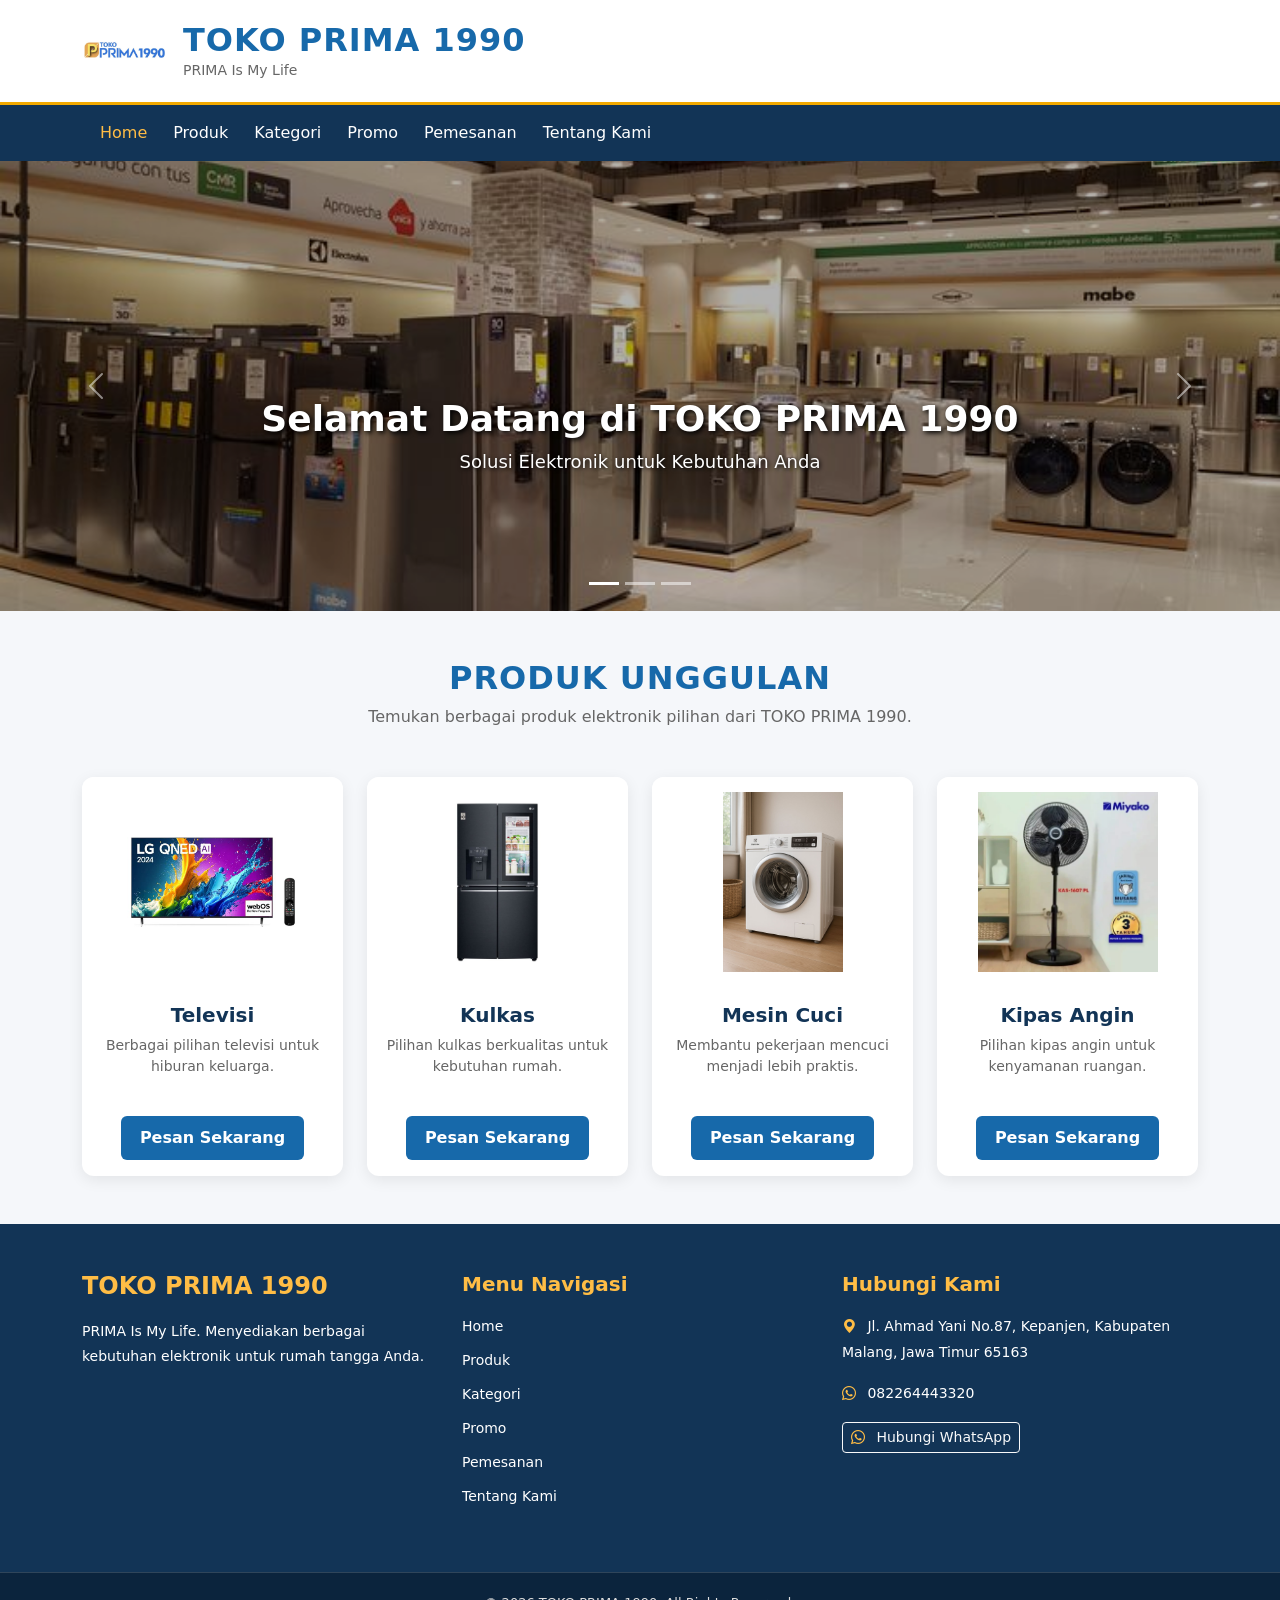
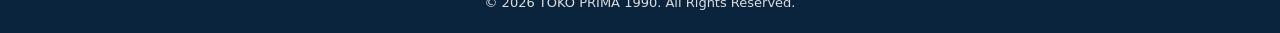
<file: index.html>
<!DOCTYPE html>
<html lang="id">
<head>
    <meta charset="UTF-8">
    <meta name="viewport" content="width=device-width, initial-scale=1.0">

    <title>TOKO PRIMA 1990 | Toko Elektronik</title>

    <!-- Bootstrap CSS -->
    <link href="https://cdn.jsdelivr.net/npm/bootstrap@5.3.8/dist/css/bootstrap.min.css" rel="stylesheet">

    <!-- Bootstrap Icons -->
    <link rel="stylesheet" href="https://cdn.jsdelivr.net/npm/bootstrap-icons@1.13.1/font/bootstrap-icons.min.css">

    <!-- CSS Custom -->
    <link rel="stylesheet" href="css/style.css">
</head>

<body>

    
<!-- HEADER TOKO -->
<header class="header-toko">
    <div class="container py-3">
        <div class="d-flex align-items-center gap-3">

            <img src="images/logo-prima.jpg"
                 alt="Logo TOKO PRIMA 1990"
                 class="logo-toko">

            <div>
                <h2 class="nama-toko mb-0">
                    TOKO PRIMA 1990
                </h2>
                <p class="mb-0 slogan-toko">
                    PRIMA Is My Life
                </p>
            </div>

        </div>
    </div>
</header>

<!-- NAVBAR -->
<nav class="navbar navbar-expand-lg navbar-dark navbar-prima">
    <div class="container">

        <button class="navbar-toggler" type="button"
                data-bs-toggle="collapse"
                data-bs-target="#menuNavbar"
                aria-controls="menuNavbar"
                aria-expanded="false"
                aria-label="Toggle navigation">

            <span class="navbar-toggler-icon"></span>
        </button>

        <div class="collapse navbar-collapse" id="menuNavbar">

            <ul class="navbar-nav">

                <li class="nav-item">
                    <a class="nav-link active" href="index.html">
                        Home
                    </a>
                </li>

                <li class="nav-item">
                    <a class="nav-link" href="produk.html">
                        Produk
                    </a>
                </li>

                <li class="nav-item">
                    <a class="nav-link" href="kategori.html">
                        Kategori
                    </a>
                </li>

                <li class="nav-item">
                    <a class="nav-link" href="promo.html">
                        Promo
                    </a>
                </li>

                <li class="nav-item">
                    <a class="nav-link" href="pemesanan.html">
                        Pemesanan
                    </a>
                </li>

                <li class="nav-item">
                    <a class="nav-link" href="tentang.html">
                        Tentang Kami
                    </a>
                </li>

            </ul>

        </div>
    </div>
</nav>
<!-- AKHIR NAVBAR -->

<!-- CAROUSEL BANNER -->
<div id="carouselPrima"
     class="carousel slide"
     data-bs-ride="carousel"
     data-bs-interval="4000">

    <!-- INDICATOR -->
    <div class="carousel-indicators">

        <button type="button"
                data-bs-target="#carouselPrima"
                data-bs-slide-to="0"
                class="active"
                aria-current="true">
        </button>

        <button type="button"
                data-bs-target="#carouselPrima"
                data-bs-slide-to="1">
        </button>

        <button type="button"
                data-bs-target="#carouselPrima"
                data-bs-slide-to="2">
        </button>

    </div>

    <!-- GAMBAR SLIDE -->
    <div class="carousel-inner">

        <!-- SLIDE 1 -->
        <div class="carousel-item active">

            <img src="images/banner-1.jpg"
                 class="d-block w-100 gambar-banner"
                 alt="TOKO PRIMA 1990">

            <div class="carousel-caption">
                <h2>Selamat Datang di TOKO PRIMA 1990</h2>
                <p>Solusi Elektronik untuk Kebutuhan Anda</p>
            </div>

        </div>

        <!-- SLIDE 2 -->
        <div class="carousel-item">

            <img src="images/banner-2.jpg"
                 class="d-block w-100 gambar-banner"
                 alt="Produk Elektronik">

            <div class="carousel-caption">
                <h2>Lengkapi Kebutuhan Rumah Anda</h2>
                <p>Berbagai pilihan produk elektronik tersedia di sini.</p>
            </div>

        </div>

        <!-- SLIDE 3 -->
        <div class="carousel-item">

            <img src="images/banner-3.jpg"
                 class="d-block w-100 gambar-banner"
                 alt="Promo TOKO PRIMA 1990">

            <div class="carousel-caption">
                <h2>Belanja Elektronik Lebih Mudah</h2>
                <p>Hubungi kami untuk informasi produk dan pemesanan.</p>
            </div>

        </div>

    </div>

    <!-- TOMBOL PREVIOUS -->
    <button class="carousel-control-prev"
            type="button"
            data-bs-target="#carouselPrima"
            data-bs-slide="prev">

        <span class="carousel-control-prev-icon"></span>

    </button>

    <!-- TOMBOL NEXT -->
    <button class="carousel-control-next"
            type="button"
            data-bs-target="#carouselPrima"
            data-bs-slide="next">

        <span class="carousel-control-next-icon"></span>

    </button>

</div>
<!-- AKHIR CAROUSEL -->


<!-- PRODUK UNGGULAN -->
<section class="produk-unggulan py-5">

    <div class="container">

        <!-- JUDUL SECTION -->
        <div class="text-center mb-5">

            <h2 class="judul-section">
                PRODUK UNGGULAN
            </h2>

            <p class="deskripsi-section">
                Temukan berbagai produk elektronik
                pilihan dari TOKO PRIMA 1990.
            </p>

        </div>


        <!-- DAFTAR PRODUK -->
        <div class="row g-4">

            <!-- TELEVISI -->
            <div class="col-md-6 col-lg-3">

                <div class="card card-produk h-100">

                    <img src="images/televisi.jpg"
                         class="card-img-top gambar-produk"
                         alt="Televisi">

                    <div class="card-body text-center">

                        <h5 class="card-title">
                            Televisi
                        </h5>

                        <p class="card-text">
                            Berbagai pilihan televisi
                            untuk hiburan keluarga.
                        </p>

                        <a href="pemesanan.html"
                           class="btn btn-prima">
                            Pesan Sekarang
                        </a>

                    </div>

                </div>

            </div>


            <!-- KULKAS -->
            <div class="col-md-6 col-lg-3">

                <div class="card card-produk h-100">

                    <img src="images/kulkas.jpg"
                         class="card-img-top gambar-produk"
                         alt="Kulkas">

                    <div class="card-body text-center">

                        <h5 class="card-title">
                            Kulkas
                        </h5>

                        <p class="card-text">
                            Pilihan kulkas berkualitas
                            untuk kebutuhan rumah.
                        </p>

                        <a href="pemesanan.html"
                           class="btn btn-prima">
                            Pesan Sekarang
                        </a>

                    </div>

                </div>

            </div>


            <!-- MESIN CUCI -->
            <div class="col-md-6 col-lg-3">

                <div class="card card-produk h-100">

                    <img src="images/mesin-cuci.jpg"
                         class="card-img-top gambar-produk"
                         alt="Mesin Cuci">

                    <div class="card-body text-center">

                        <h5 class="card-title">
                            Mesin Cuci
                        </h5>

                        <p class="card-text">
                            Membantu pekerjaan mencuci
                            menjadi lebih praktis.
                        </p>

                        <a href="pemesanan.html"
                           class="btn btn-prima">
                            Pesan Sekarang
                        </a>

                    </div>

                </div>

            </div>


            <!-- KIPAS ANGIN -->
            <div class="col-md-6 col-lg-3">

                <div class="card card-produk h-100">

                    <img src="images/kipas.jpg"
                         class="card-img-top gambar-produk"
                         alt="Kipas Angin">

                    <div class="card-body text-center">

                        <h5 class="card-title">
                            Kipas Angin
                        </h5>

                        <p class="card-text">
                            Pilihan kipas angin untuk
                            kenyamanan ruangan.
                        </p>

                        <a href="pemesanan.html"
                           class="btn btn-prima">
                            Pesan Sekarang
                        </a>

                    </div>

                </div>

            </div>

        </div>

    </div>

</section>
<!-- AKHIR PRODUK UNGGULAN -->

<!-- FOOTER TOKO PRIMA 1990 -->
<footer class="footer-prima">

    <div class="container py-5">

        <div class="row g-4">

            <!-- IDENTITAS TOKO -->
            <div class="col-md-4">

                <h4 class="footer-title">
                    TOKO PRIMA 1990
                </h4>

                <p>
                    PRIMA Is My Life.
                    Menyediakan berbagai kebutuhan
                    elektronik untuk rumah tangga Anda.
                </p>

            </div>


            <!-- MENU NAVIGASI -->
            <div class="col-md-4">

                <h5 class="footer-heading">
                    Menu Navigasi
                </h5>

                <ul class="footer-menu">

                    <li><a href="index.html">Home</a></li>
                    <li><a href="produk.html">Produk</a></li>
                    <li><a href="kategori.html">Kategori</a></li>
                    <li><a href="promo.html">Promo</a></li>
                    <li><a href="pemesanan.html">Pemesanan</a></li>
                    <li><a href="tentang.html">Tentang Kami</a></li>

                </ul>

            </div>


            <!-- KONTAK TOKO -->
            <div class="col-md-4">

                <h5 class="footer-heading">
                    Hubungi Kami
                </h5>

                <p>
                    <i class="bi bi-geo-alt-fill"></i>
                    Jl. Ahmad Yani No.87, Kepanjen,
                    Kabupaten Malang, Jawa Timur 65163
                </p>

                <p>
                    <i class="bi bi-whatsapp"></i>
                    082264443320
                </p>

                <a href="https://wa.me/6282264433320"
                   target="_blank"
                   class="btn btn-outline-light btn-sm">

                    <i class="bi bi-whatsapp"></i>
                    Hubungi WhatsApp

                </a>

            </div>

        </div>

    </div>


    <!-- COPYRIGHT -->
    <div class="footer-bottom">

        <div class="container text-center">

            <p class="mb-0">
                &copy; 2026 TOKO PRIMA 1990.
                All Rights Reserved.
            </p>

        </div>

    </div>

</footer>
<!-- AKHIR FOOTER -->

    <!-- Bootstrap JavaScript -->
    <script src="https://cdn.jsdelivr.net/npm/bootstrap@5.3.8/dist/js/bootstrap.bundle.min.js"></script>

    <!-- JavaScript Custom -->
    <script src="js/script.js"></script>

</body>
</html>
</file>
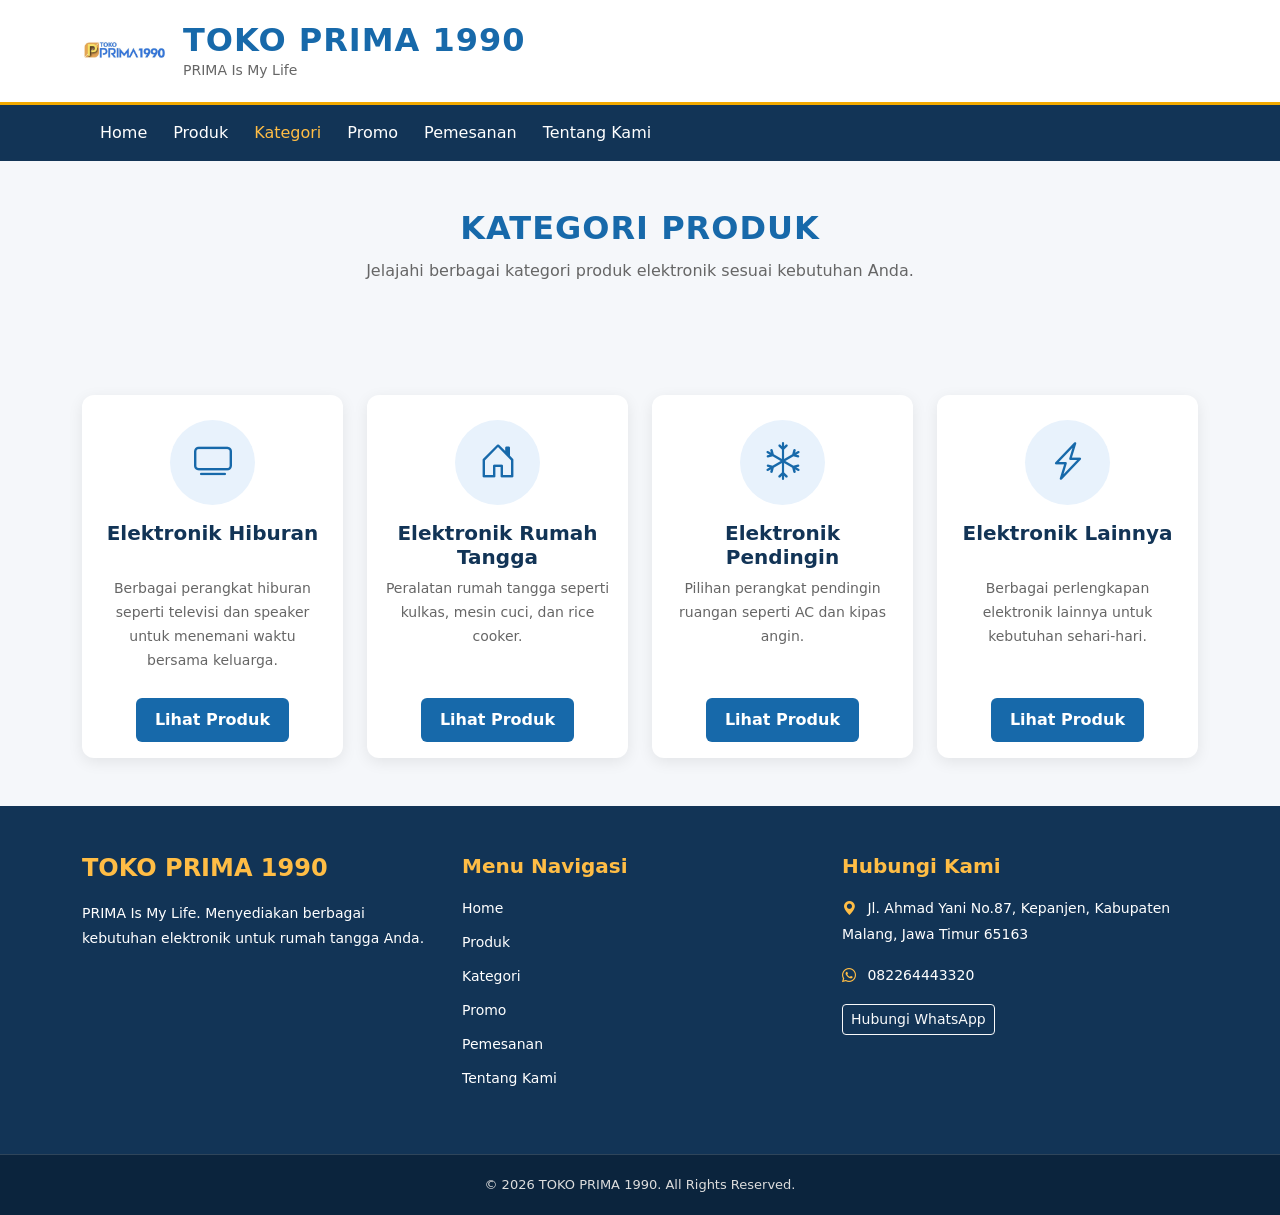
<file: kategori.html>
<!DOCTYPE html>
<html lang="id">

<head>
    <meta charset="UTF-8">
    <meta name="viewport" content="width=device-width, initial-scale=1.0">

    <title>Kategori | TOKO PRIMA 1990</title>

    <!-- Bootstrap CSS -->
    <link href="https://cdn.jsdelivr.net/npm/bootstrap@5.3.8/dist/css/bootstrap.min.css" rel="stylesheet">

    <!-- Bootstrap Icons -->
    <link rel="stylesheet" href="https://cdn.jsdelivr.net/npm/bootstrap-icons@1.13.1/font/bootstrap-icons.min.css">

    <!-- CSS Custom -->
    <link rel="stylesheet" href="css/style.css">

</head>

<body>

    <!-- HEADER -->
    <header class="header-toko">
        <div class="container py-3">
            <div class="d-flex align-items-center gap-3">

                <img src="images/logo-prima.jpg"
                     alt="Logo TOKO PRIMA 1990"
                     class="logo-toko">

                <div>
                    <h2 class="nama-toko mb-0">
                        TOKO PRIMA 1990
                    </h2>

                    <p class="mb-0 slogan-toko">
                        PRIMA Is My Life
                    </p>
                </div>

            </div>
        </div>
    </header>


    <!-- NAVBAR -->
    <nav class="navbar navbar-expand-lg navbar-dark navbar-prima">
        <div class="container">

            <button class="navbar-toggler" type="button"
                    data-bs-toggle="collapse"
                    data-bs-target="#menuNavbar">

                <span class="navbar-toggler-icon"></span>
            </button>

            <div class="collapse navbar-collapse" id="menuNavbar">

                <ul class="navbar-nav">

                    <li class="nav-item">
                        <a class="nav-link" href="index.html">Home</a>
                    </li>

                    <li class="nav-item">
                        <a class="nav-link" href="produk.html">Produk</a>
                    </li>

                    <li class="nav-item">
                        <a class="nav-link active" href="kategori.html">Kategori</a>
                    </li>

                    <li class="nav-item">
                        <a class="nav-link" href="promo.html">Promo</a>
                    </li>

                    <li class="nav-item">
                        <a class="nav-link" href="pemesanan.html">Pemesanan</a>
                    </li>

                    <li class="nav-item">
                        <a class="nav-link" href="tentang.html">Tentang Kami</a>
                    </li>

                </ul>

            </div>
        </div>
    </nav>


    <!-- JUDUL HALAMAN -->
    <section class="judul-kategori text-center py-5">

        <div class="container">

            <h2>KATEGORI PRODUK</h2>

            <p>
                Jelajahi berbagai kategori produk elektronik
                sesuai kebutuhan Anda.
            </p>

        </div>

    </section>


    <!-- DAFTAR KATEGORI -->
    <section class="daftar-kategori py-5">

        <div class="container">

            <div class="row g-4">


                <!-- KATEGORI 1 -->
                <div class="col-md-6 col-lg-3">

                    <div class="card card-kategori h-100 text-center">

                        <div class="ikon-kategori">
                            <i class="bi bi-tv"></i>
                        </div>

                        <div class="card-body">

                            <h5 class="card-title">
                                Elektronik Hiburan
                            </h5>

                            <p class="card-text">
                                Berbagai perangkat hiburan
                                seperti televisi dan speaker
                                untuk menemani waktu bersama keluarga.
                            </p>

                            <a href="produk.html"
                               class="btn btn-prima">
                                Lihat Produk
                            </a>

                        </div>

                    </div>

                </div>


                <!-- KATEGORI 2 -->
                <div class="col-md-6 col-lg-3">

                    <div class="card card-kategori h-100 text-center">

                        <div class="ikon-kategori">
                            <i class="bi bi-house-door"></i>
                        </div>

                        <div class="card-body">

                            <h5 class="card-title">
                                Elektronik Rumah Tangga
                            </h5>

                            <p class="card-text">
                                Peralatan rumah tangga seperti
                                kulkas, mesin cuci, dan rice cooker.
                            </p>

                            <a href="produk.html"
                               class="btn btn-prima">
                                Lihat Produk
                            </a>

                        </div>

                    </div>

                </div>


                <!-- KATEGORI 3 -->
                <div class="col-md-6 col-lg-3">

                    <div class="card card-kategori h-100 text-center">

                        <div class="ikon-kategori">
                            <i class="bi bi-snow"></i>
                        </div>

                        <div class="card-body">

                            <h5 class="card-title">
                                Elektronik Pendingin
                            </h5>

                            <p class="card-text">
                                Pilihan perangkat pendingin
                                ruangan seperti AC dan kipas angin.
                            </p>

                            <a href="produk.html"
                               class="btn btn-prima">
                                Lihat Produk
                            </a>

                        </div>

                    </div>

                </div>


                <!-- KATEGORI 4 -->
                <div class="col-md-6 col-lg-3">

                    <div class="card card-kategori h-100 text-center">

                        <div class="ikon-kategori">
                            <i class="bi bi-lightning-charge"></i>
                        </div>

                        <div class="card-body">

                            <h5 class="card-title">
                                Elektronik Lainnya
                            </h5>

                            <p class="card-text">
                                Berbagai perlengkapan elektronik
                                lainnya untuk kebutuhan sehari-hari.
                            </p>

                            <a href="produk.html"
                               class="btn btn-prima">
                                Lihat Produk
                            </a>

                        </div>

                    </div>

                </div>


            </div>

        </div>

    </section>


    <!-- FOOTER -->
    <footer class="footer-prima">

        <div class="container py-5">

            <div class="row g-4">

                <div class="col-md-4">

                    <h4 class="footer-title">
                        TOKO PRIMA 1990
                    </h4>

                    <p>
                        PRIMA Is My Life.
                        Menyediakan berbagai kebutuhan
                        elektronik untuk rumah tangga Anda.
                    </p>

                </div>

                <div class="col-md-4">

                    <h5 class="footer-heading">
                        Menu Navigasi
                    </h5>

                    <ul class="footer-menu">
                        <li><a href="index.html">Home</a></li>
                        <li><a href="produk.html">Produk</a></li>
                        <li><a href="kategori.html">Kategori</a></li>
                        <li><a href="promo.html">Promo</a></li>
                        <li><a href="pemesanan.html">Pemesanan</a></li>
                        <li><a href="tentang.html">Tentang Kami</a></li>
                    </ul>

                </div>

                <div class="col-md-4">

                    <h5 class="footer-heading">
                        Hubungi Kami
                    </h5>

                    <p>
                        <i class="bi bi-geo-alt-fill"></i>
                        Jl. Ahmad Yani No.87, Kepanjen,
                        Kabupaten Malang, Jawa Timur 65163
                    </p>

                    <p>
                        <i class="bi bi-whatsapp"></i>
                        082264443320
                    </p>

                    <a href="https://wa.me/6282264433320"
                       target="_blank"
                       class="btn btn-outline-light btn-sm">
                        Hubungi WhatsApp
                    </a>

                </div>

            </div>

        </div>

        <div class="footer-bottom">

            <div class="container text-center">

                <p class="mb-0">
                    &copy; 2026 TOKO PRIMA 1990.
                    All Rights Reserved.
                </p>

            </div>

        </div>

    </footer>


    <!-- BOOTSTRAP JAVASCRIPT -->
    <script src="https://cdn.jsdelivr.net/npm/bootstrap@5.3.8/dist/js/bootstrap.bundle.min.js"></script>

    <script src="js/script.js"></script>

</body>
</html>
</file>
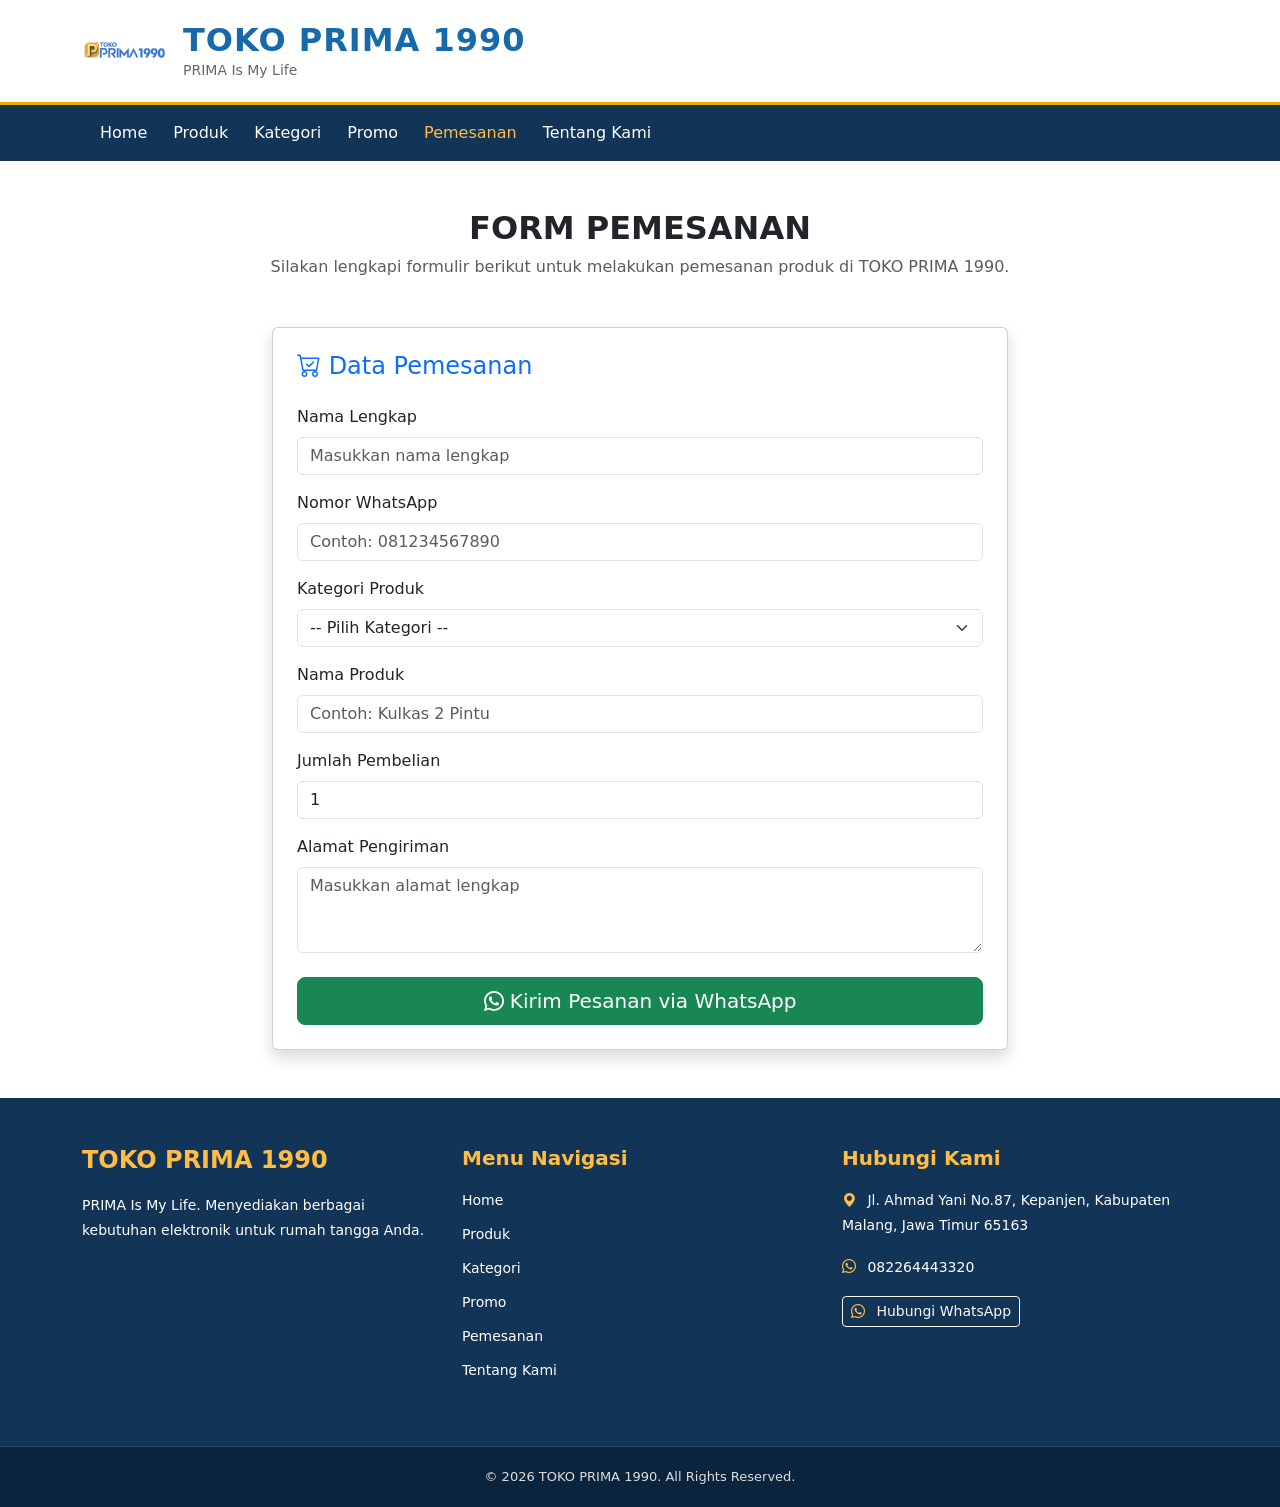
<file: pemesanan.html>
<!DOCTYPE html>
<html lang="id">
<head>
    <meta charset="UTF-8">
    <meta name="viewport" content="width=device-width, initial-scale=1.0">

    <title>Pemesanan - TOKO PRIMA 1990</title>

    <!-- Bootstrap CSS -->
    <link href="https://cdn.jsdelivr.net/npm/bootstrap@5.3.3/dist/css/bootstrap.min.css" rel="stylesheet">

    <!-- Bootstrap Icons -->
    <link rel="stylesheet" href="https://cdn.jsdelivr.net/npm/bootstrap-icons@1.11.3/font/bootstrap-icons.min.css">

    <!-- CSS Utama -->
    <link rel="stylesheet" href="css/style.css">

</head>

<body>

    <!-- HEADER -->
<header class="header-toko">
        <div class="container py-3">

            <div class="d-flex align-items-center gap-3">

                <img src="images/logo-prima.jpg"
                     alt="Logo TOKO PRIMA 1990"
                     class="logo-toko">

                <div>
                    <h2 class="nama-toko mb-0">
                        TOKO PRIMA 1990
                    </h2>

                    <p class="mb-0 slogan-toko">
                        PRIMA Is My Life
                    </p>
                </div>

            </div>

        </div>
    </header>

<!-- NAVBAR -->
<nav class="navbar navbar-expand-lg navbar-dark navbar-prima">
    <div class="container">

        <button class="navbar-toggler" type="button"
                data-bs-toggle="collapse"
                data-bs-target="#menuNavbar">
            <span class="navbar-toggler-icon"></span>
        </button>

        <div class="collapse navbar-collapse" id="menuNavbar">
            <ul class="navbar-nav">

                <li class="nav-item">
                    <a class="nav-link" href="index.html">Home</a>
                </li>

                <li class="nav-item">
                    <a class="nav-link" href="produk.html">Produk</a>
                </li>

                <li class="nav-item">
                    <a class="nav-link" href="kategori.html">Kategori</a>
                </li>

                <li class="nav-item">
                    <a class="nav-link" href="promo.html">Promo</a>
                </li>

                <li class="nav-item">
                    <a class="nav-link active" href="pemesanan.html">Pemesanan</a>
                </li>

                <li class="nav-item">
                    <a class="nav-link" href="tentang.html">Tentang Kami</a>
                </li>

            </ul>
        </div>
    </div>
</nav>

<!-- KONTEN PEMESANAN -->
<section class="container my-5">

    <!-- JUDUL HALAMAN -->
    <div class="text-center mb-5">
        <h2 class="fw-bold">FORM PEMESANAN</h2>
        <p class="text-muted">
            Silakan lengkapi formulir berikut untuk
            melakukan pemesanan produk di TOKO PRIMA 1990.
        </p>
    </div>

    <!-- FORM PEMESANAN -->
    <div class="row justify-content-center">

        <div class="col-lg-8">

            <div class="card shadow p-4">

                <h4 class="mb-4 text-primary">
                    <i class="bi bi-cart-check"></i>
                    Data Pemesanan
                </h4>

                <form id="orderForm">

                    <!-- NAMA PELANGGAN -->
                    <div class="mb-3">
                        <label class="form-label">
                            Nama Lengkap
                        </label>

                        <input type="text"
                               class="form-control"
                               id="nama"
                               placeholder="Masukkan nama lengkap"
                               required>
                    </div>

                    <!-- NOMOR WHATSAPP -->
                    <div class="mb-3">
                        <label class="form-label">
                            Nomor WhatsApp
                        </label>

                        <input type="tel"
                               class="form-control"
                               id="whatsapp"
                               placeholder="Contoh: 081234567890"
                               required>
                    </div>

                    <!-- KATEGORI PRODUK -->
                    <div class="mb-3">
                        <label class="form-label">
                            Kategori Produk
                        </label>

                        <select class="form-select"
                                id="kategori"
                                required>

                            <option value="">
                                -- Pilih Kategori --
                            </option>

                            <option value="Elektronik Rumah Tangga">
                                Elektronik Rumah Tangga
                            </option>

                            <option value="Audio dan Video">
                                Audio dan Video
                            </option>

                            <option value="Peralatan Dapur">
                                Peralatan Dapur
                            </option>

                            <option value="Aksesoris Elektronik">
                                Aksesoris Elektronik
                            </option>

                        </select>
                    </div>

                    <!-- NAMA PRODUK -->
                    <div class="mb-3">
                        <label class="form-label">
                            Nama Produk
                        </label>

                        <input type="text"
                               class="form-control"
                               id="produk"
                               placeholder="Contoh: Kulkas 2 Pintu"
                               required>
                    </div>

                    <!-- JUMLAH PEMBELIAN -->
                    <div class="mb-3">
                        <label class="form-label">
                            Jumlah Pembelian
                        </label>

                        <input type="number"
                               class="form-control"
                               id="jumlah"
                               min="1"
                               value="1"
                               required>
                    </div>

                    <!-- ALAMAT PENGIRIMAN -->
                    <div class="mb-4">
                        <label class="form-label">
                            Alamat Pengiriman
                        </label>

                        <textarea class="form-control"
                                  id="alamat"
                                  rows="3"
                                  placeholder="Masukkan alamat lengkap"
                                  required></textarea>
                    </div>

                    <!-- TOMBOL PESAN -->
                    <div class="d-grid">

                        <button type="submit"
                                class="btn btn-success btn-lg">

                            <i class="bi bi-whatsapp"></i>
                            Kirim Pesanan via WhatsApp

                        </button>

                    </div>

                </form>

            </div>

        </div>

    </div>

</section>
<!-- AKHIR KONTEN PEMESANAN -->


    <!-- FOOTER -->
<footer class="footer-prima">

    <div class="container py-5">

        <div class="row g-4">

            <!-- IDENTITAS TOKO -->
            <div class="col-md-4">

                <h4 class="footer-title">
                    TOKO PRIMA 1990
                </h4>

                <p>
                    PRIMA Is My Life.
                    Menyediakan berbagai kebutuhan
                    elektronik untuk rumah tangga Anda.
                </p>

            </div>


            <!-- MENU NAVIGASI -->
            <div class="col-md-4">

                <h5 class="footer-heading">
                    Menu Navigasi
                </h5>

                <ul class="footer-menu">

                    <li><a href="index.html">Home</a></li>
                    <li><a href="produk.html">Produk</a></li>
                    <li><a href="kategori.html">Kategori</a></li>
                    <li><a href="promo.html">Promo</a></li>
                    <li><a href="pemesanan.html">Pemesanan</a></li>
                    <li><a href="tentang.html">Tentang Kami</a></li>

                </ul>

            </div>


            <!-- KONTAK TOKO -->
            <div class="col-md-4">

                <h5 class="footer-heading">
                    Hubungi Kami
                </h5>

                <p>
                    <i class="bi bi-geo-alt-fill"></i>
                    Jl. Ahmad Yani No.87, Kepanjen,
                    Kabupaten Malang, Jawa Timur 65163
                </p>

                <p>
                    <i class="bi bi-whatsapp"></i>
                    082264443320
                </p>

                <a href="https://wa.me/6282264433320"
                   target="_blank"
                   class="btn btn-outline-light btn-sm">

                    <i class="bi bi-whatsapp"></i>
                    Hubungi WhatsApp

                </a>

            </div>

        </div>

    </div>


    <!-- COPYRIGHT -->
    <div class="footer-bottom">

        <div class="container text-center">

            <p class="mb-0">
                &copy; 2026 TOKO PRIMA 1990.
                All Rights Reserved.
            </p>

        </div>

    </div>

</footer>
<!-- AKHIR FOOTER -->

    <!-- Bootstrap JavaScript -->
    <script src="https://cdn.jsdelivr.net/npm/bootstrap@5.3.3/dist/js/bootstrap.bundle.min.js"></script>

    <!-- JavaScript Custom -->
    <script src="js/script.js"></script>

</body>
</html>
</file>
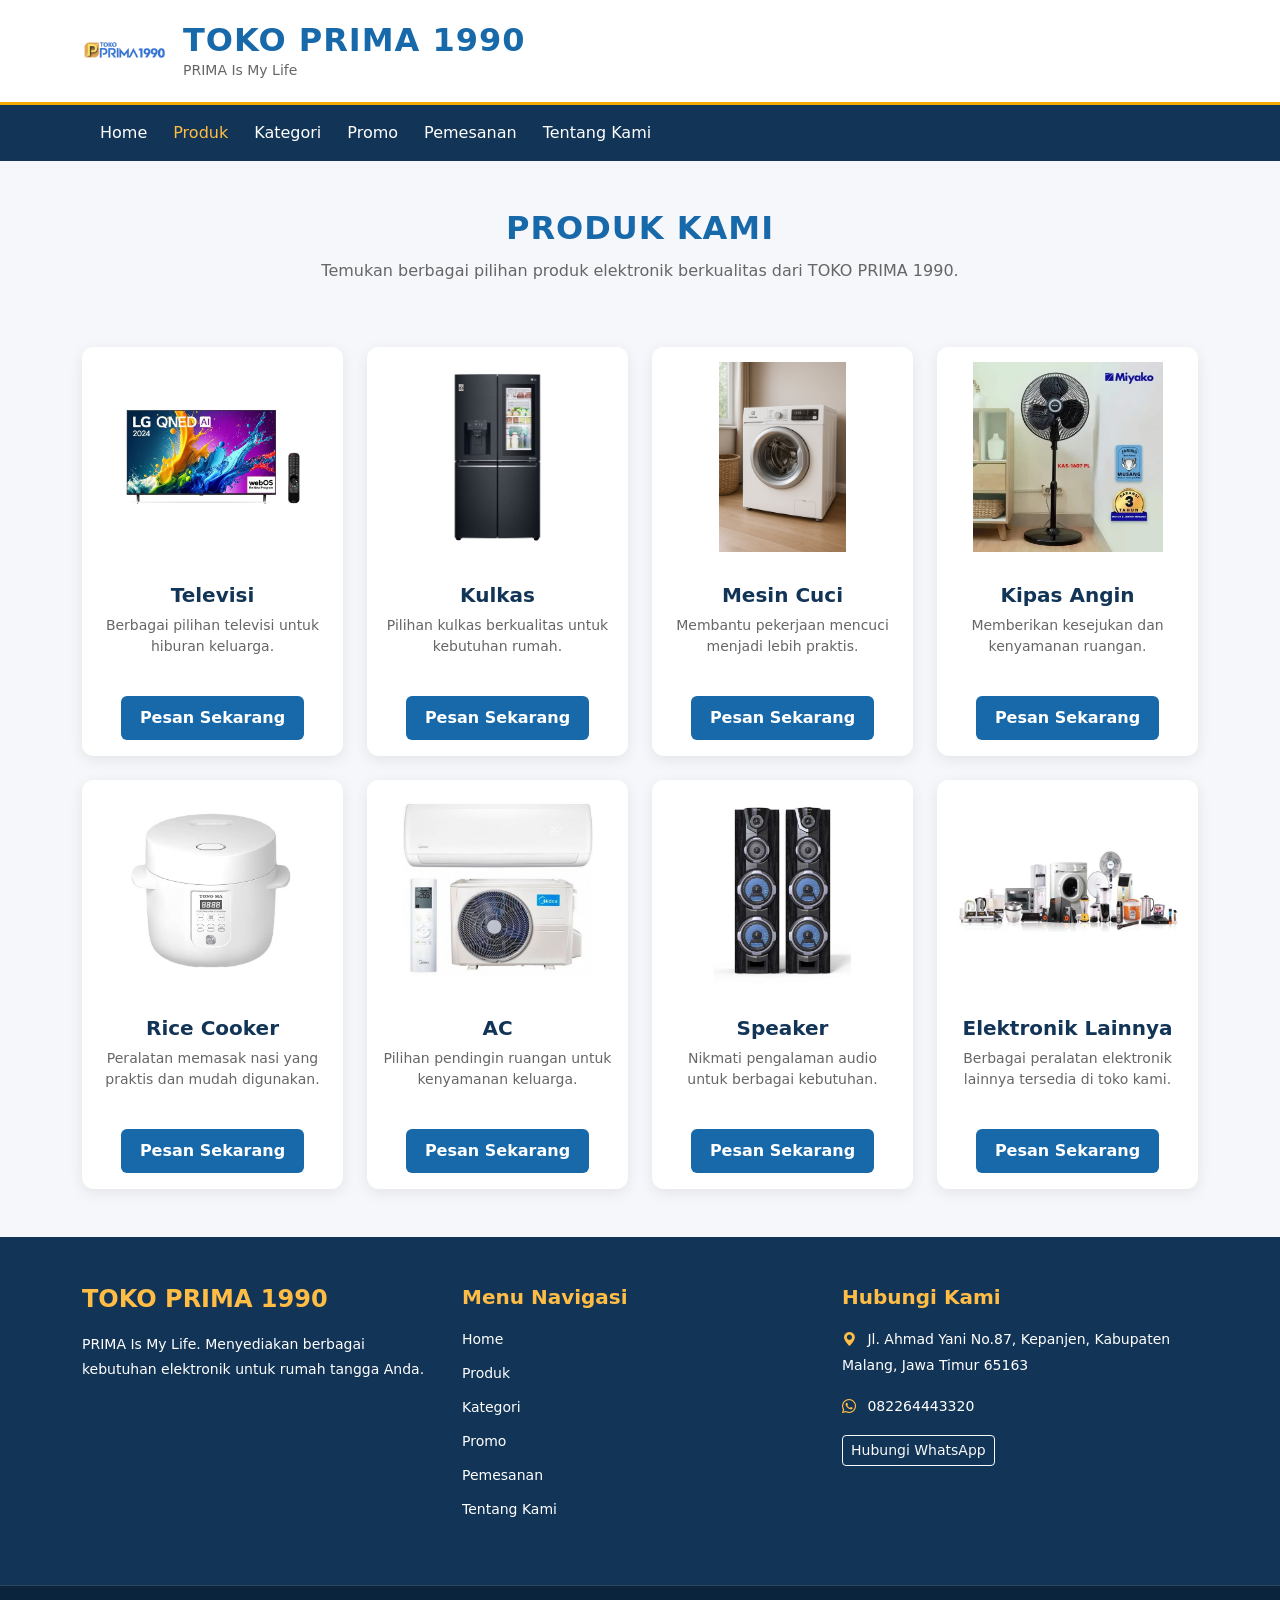
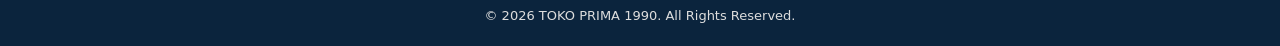
<file: produk.html>
<!DOCTYPE html>
<html lang="id">

<head>
    <meta charset="UTF-8">
    <meta name="viewport" content="width=device-width, initial-scale=1.0">

    <title>Produk | TOKO PRIMA 1990</title>

    <!-- Bootstrap CSS -->
    <link href="https://cdn.jsdelivr.net/npm/bootstrap@5.3.8/dist/css/bootstrap.min.css" rel="stylesheet">

    <!-- Bootstrap Icons -->
    <link rel="stylesheet" href="https://cdn.jsdelivr.net/npm/bootstrap-icons@1.13.1/font/bootstrap-icons.min.css">

    <!-- CSS Custom -->
    <link rel="stylesheet" href="css/style.css">

</head>

<body>

    <!-- HEADER -->
    <header class="header-toko">
        <div class="container py-3">

            <div class="d-flex align-items-center gap-3">

                <img src="images/logo-prima.jpg"
                     alt="Logo TOKO PRIMA 1990"
                     class="logo-toko">

                <div>
                    <h2 class="nama-toko mb-0">
                        TOKO PRIMA 1990
                    </h2>

                    <p class="mb-0 slogan-toko">
                        PRIMA Is My Life
                    </p>
                </div>

            </div>

        </div>
    </header>


    <!-- NAVBAR -->
    <nav class="navbar navbar-expand-lg navbar-dark navbar-prima">

        <div class="container">

            <button class="navbar-toggler" type="button"
                    data-bs-toggle="collapse"
                    data-bs-target="#menuNavbar">

                <span class="navbar-toggler-icon"></span>

            </button>

            <div class="collapse navbar-collapse" id="menuNavbar">

                <ul class="navbar-nav">

                    <li class="nav-item">
                        <a class="nav-link" href="index.html">Home</a>
                    </li>

                    <li class="nav-item">
                        <a class="nav-link active" href="produk.html">Produk</a>
                    </li>

                    <li class="nav-item">
                        <a class="nav-link" href="kategori.html">Kategori</a>
                    </li>

                    <li class="nav-item">
                        <a class="nav-link" href="promo.html">Promo</a>
                    </li>

                    <li class="nav-item">
                        <a class="nav-link" href="pemesanan.html">Pemesanan</a>
                    </li>

                    <li class="nav-item">
                        <a class="nav-link" href="tentang.html">Tentang Kami</a>
                    </li>

                </ul>

            </div>
        </div>
    </nav>


    <!-- JUDUL HALAMAN PRODUK -->
    <section class="judul-produk text-center py-5">

        <div class="container">

            <h2>PRODUK KAMI</h2>

            <p>
                Temukan berbagai pilihan produk elektronik
                berkualitas dari TOKO PRIMA 1990.
            </p>

        </div>

    </section>


    <!-- KATALOG PRODUK -->
    <section class="katalog-produk pb-5">

        <div class="container">

            <div class="row g-4">


                <!-- TELEVISI -->
                <div class="col-md-6 col-lg-3">

                    <div class="card card-produk h-100">

                        <img src="images/televisi.jpg"
                             class="card-img-top gambar-produk"
                             alt="Televisi">

                        <div class="card-body text-center">

                            <h5 class="card-title">Televisi</h5>

                            <p class="card-text">
                                Berbagai pilihan televisi
                                untuk hiburan keluarga.
                            </p>

                            <a href="pemesanan.html"
                               class="btn btn-prima">
                                Pesan Sekarang
                            </a>

                        </div>
                    </div>
                </div>


                <!-- KULKAS -->
                <div class="col-md-6 col-lg-3">

                    <div class="card card-produk h-100">

                        <img src="images/kulkas.jpg"
                             class="card-img-top gambar-produk"
                             alt="Kulkas">

                        <div class="card-body text-center">

                            <h5 class="card-title">Kulkas</h5>

                            <p class="card-text">
                                Pilihan kulkas berkualitas
                                untuk kebutuhan rumah.
                            </p>

                            <a href="pemesanan.html"
                               class="btn btn-prima">
                                Pesan Sekarang
                            </a>

                        </div>
                    </div>
                </div>


                <!-- MESIN CUCI -->
                <div class="col-md-6 col-lg-3">

                    <div class="card card-produk h-100">

                        <img src="images/mesin-cuci.jpg"
                             class="card-img-top gambar-produk"
                             alt="Mesin Cuci">

                        <div class="card-body text-center">

                            <h5 class="card-title">Mesin Cuci</h5>

                            <p class="card-text">
                                Membantu pekerjaan mencuci
                                menjadi lebih praktis.
                            </p>

                            <a href="pemesanan.html"
                               class="btn btn-prima">
                                Pesan Sekarang
                            </a>

                        </div>
                    </div>
                </div>


                <!-- KIPAS ANGIN -->
                <div class="col-md-6 col-lg-3">

                    <div class="card card-produk h-100">

                        <img src="images/kipas.jpg"
                             class="card-img-top gambar-produk"
                             alt="Kipas Angin">

                        <div class="card-body text-center">

                            <h5 class="card-title">Kipas Angin</h5>

                            <p class="card-text">
                                Memberikan kesejukan
                                dan kenyamanan ruangan.
                            </p>

                            <a href="pemesanan.html"
                               class="btn btn-prima">
                                Pesan Sekarang
                            </a>

                        </div>
                    </div>
                </div>


                <!-- RICE COOKER -->
                <div class="col-md-6 col-lg-3">

                    <div class="card card-produk h-100">

                        <img src="images/rice-cooker.jpg"
                             class="card-img-top gambar-produk"
                             alt="Rice Cooker">

                        <div class="card-body text-center">

                            <h5 class="card-title">Rice Cooker</h5>

                            <p class="card-text">
                                Peralatan memasak nasi
                                yang praktis dan mudah digunakan.
                            </p>

                            <a href="pemesanan.html"
                               class="btn btn-prima">
                                Pesan Sekarang
                            </a>

                        </div>
                    </div>
                </div>


                <!-- AC -->
                <div class="col-md-6 col-lg-3">

                    <div class="card card-produk h-100">

                        <img src="images/ac.jpg"
                             class="card-img-top gambar-produk"
                             alt="Air Conditioner">

                        <div class="card-body text-center">

                            <h5 class="card-title">AC</h5>

                            <p class="card-text">
                                Pilihan pendingin ruangan
                                untuk kenyamanan keluarga.
                            </p>

                            <a href="pemesanan.html"
                               class="btn btn-prima">
                                Pesan Sekarang
                            </a>

                        </div>
                    </div>
                </div>


                <!-- SPEAKER -->
                <div class="col-md-6 col-lg-3">

                    <div class="card card-produk h-100">

                        <img src="images/speaker.jpg"
                             class="card-img-top gambar-produk"
                             alt="Speaker">

                        <div class="card-body text-center">

                            <h5 class="card-title">Speaker</h5>

                            <p class="card-text">
                                Nikmati pengalaman audio
                                untuk berbagai kebutuhan.
                            </p>

                            <a href="pemesanan.html"
                               class="btn btn-prima">
                                Pesan Sekarang
                            </a>

                        </div>
                    </div>
                </div>


                <!-- ELEKTRONIK LAINNYA -->
                <div class="col-md-6 col-lg-3">

                    <div class="card card-produk h-100">

                        <img src="images/elektronik-lainnya.jpg"
                             class="card-img-top gambar-produk"
                             alt="Peralatan Elektronik">

                        <div class="card-body text-center">

                            <h5 class="card-title">Elektronik Lainnya</h5>

                            <p class="card-text">
                                Berbagai peralatan elektronik
                                lainnya tersedia di toko kami.
                            </p>

                            <a href="pemesanan.html"
                               class="btn btn-prima">
                                Pesan Sekarang
                            </a>

                        </div>
                    </div>
                </div>


            </div>

        </div>

    </section>


    <!-- FOOTER -->
    <footer class="footer-prima">

        <div class="container py-5">

            <div class="row g-4">

                <div class="col-md-4">

                    <h4 class="footer-title">TOKO PRIMA 1990</h4>

                    <p>
                        PRIMA Is My Life.
                        Menyediakan berbagai kebutuhan
                        elektronik untuk rumah tangga Anda.
                    </p>

                </div>

                <div class="col-md-4">

                    <h5 class="footer-heading">Menu Navigasi</h5>

                    <ul class="footer-menu">
                        <li><a href="index.html">Home</a></li>
                        <li><a href="produk.html">Produk</a></li>
                        <li><a href="kategori.html">Kategori</a></li>
                        <li><a href="promo.html">Promo</a></li>
                        <li><a href="pemesanan.html">Pemesanan</a></li>
                        <li><a href="tentang.html">Tentang Kami</a></li>
                    </ul>

                </div>

                <div class="col-md-4">

                    <h5 class="footer-heading">Hubungi Kami</h5>

                    <p>
                        <i class="bi bi-geo-alt-fill"></i>
                        Jl. Ahmad Yani No.87, Kepanjen,
                        Kabupaten Malang, Jawa Timur 65163
                    </p>

                    <p>
                        <i class="bi bi-whatsapp"></i>
                        082264443320
                    </p>

                    <a href="https://wa.me/6282264433320"
                       target="_blank"
                       class="btn btn-outline-light btn-sm">
                        Hubungi WhatsApp
                    </a>

                </div>

            </div>
        </div>

        <div class="footer-bottom">
            <div class="container text-center">
                <p class="mb-0">
                    &copy; 2026 TOKO PRIMA 1990. All Rights Reserved.
                </p>
            </div>
        </div>

    </footer>


    <!-- BOOTSTRAP JAVASCRIPT -->
    <script src="https://cdn.jsdelivr.net/npm/bootstrap@5.3.8/dist/js/bootstrap.bundle.min.js"></script>

    <script src="js/script.js"></script>

</body>
</html>
</file>
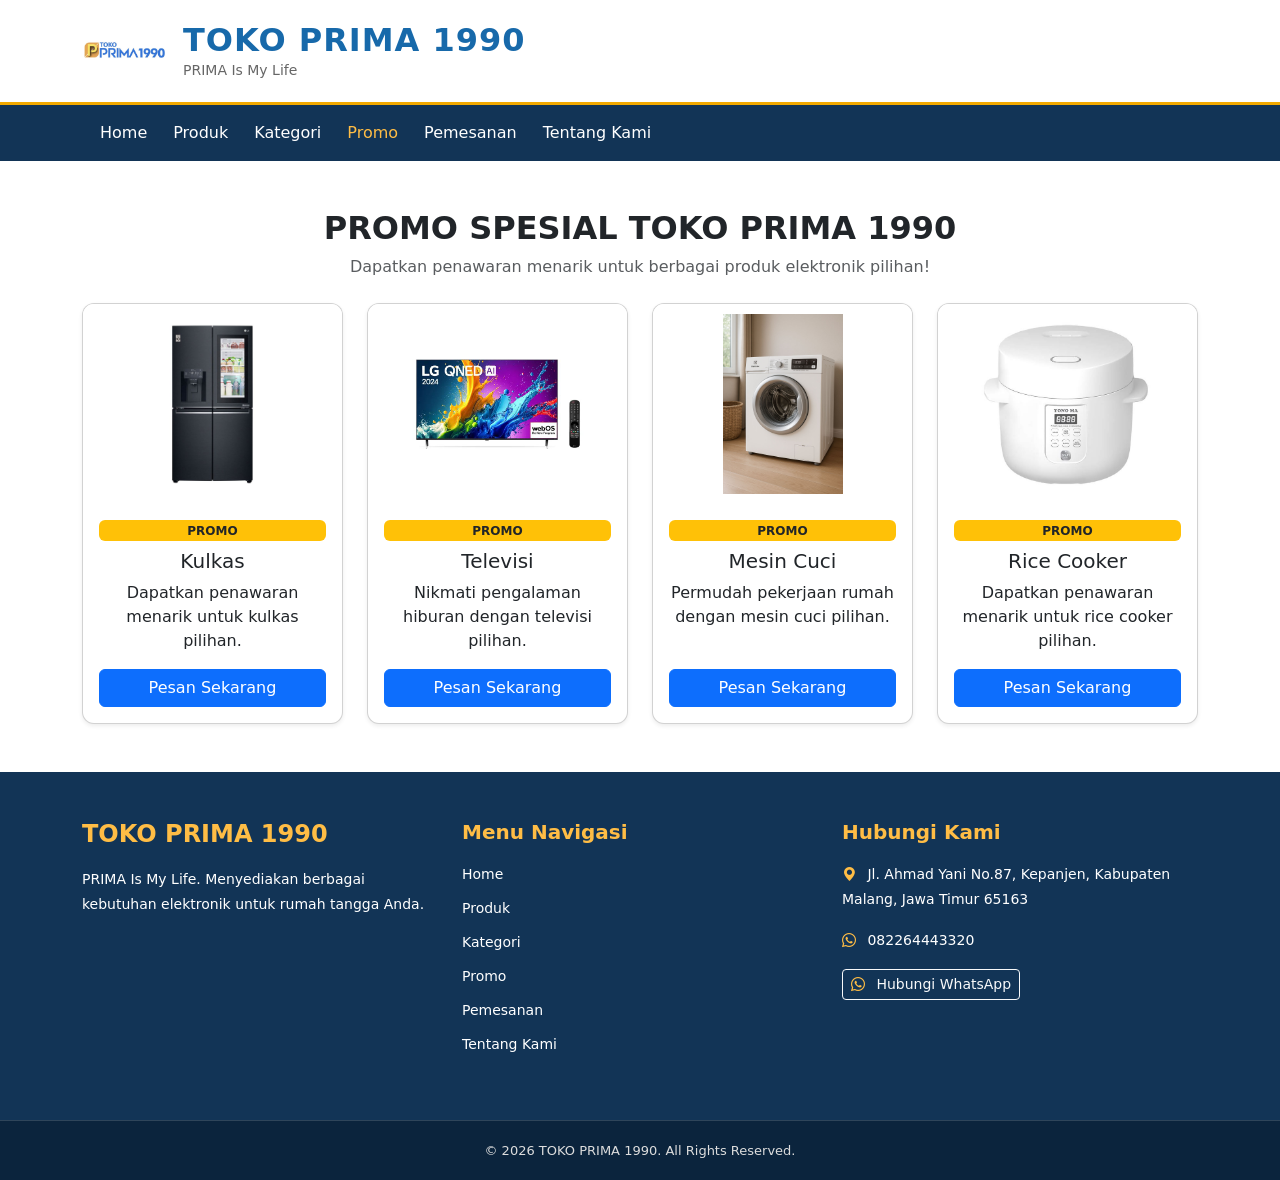
<file: promo.html>
<!DOCTYPE html>
<html lang="id">
<head>
    <meta charset="UTF-8">
    <meta name="viewport" content="width=device-width, initial-scale=1.0">
    <title>Promo - TOKO PRIMA 1990</title>

    <!-- Bootstrap CSS -->
    <link href="https://cdn.jsdelivr.net/npm/bootstrap@5.3.3/dist/css/bootstrap.min.css" rel="stylesheet">

    <!-- Bootstrap Icons -->
    <link rel="stylesheet" href="https://cdn.jsdelivr.net/npm/bootstrap-icons@1.13.1/font/bootstrap-icons.min.css">


    <!-- CSS Utama -->
    <link rel="stylesheet" href="css/style.css">
    
</head>

<body>

<!-- HEADER -->
<header class="header-toko">
        <div class="container py-3">

            <div class="d-flex align-items-center gap-3">

                <img src="images/logo-prima.jpg"
                     alt="Logo TOKO PRIMA 1990"
                     class="logo-toko">

                <div>
                    <h2 class="nama-toko mb-0">
                        TOKO PRIMA 1990
                    </h2>

                    <p class="mb-0 slogan-toko">
                        PRIMA Is My Life
                    </p>
                </div>

            </div>

        </div>
    </header>

<!-- NAVBAR -->
<nav class="navbar navbar-expand-lg navbar-dark navbar-prima">
    <div class="container">

        <button class="navbar-toggler" type="button"
                data-bs-toggle="collapse"
                data-bs-target="#menuNavbar">
            <span class="navbar-toggler-icon"></span>
        </button>

        <div class="collapse navbar-collapse" id="menuNavbar">
            <ul class="navbar-nav">

                <li class="nav-item">
                    <a class="nav-link" href="index.html">Home</a>
                </li>

                <li class="nav-item">
                    <a class="nav-link" href="produk.html">Produk</a>
                </li>

                <li class="nav-item">
                    <a class="nav-link" href="kategori.html">Kategori</a>
                </li>

                <li class="nav-item">
                    <a class="nav-link active" href="promo.html">Promo</a>
                </li>

                <li class="nav-item">
                    <a class="nav-link" href="pemesanan.html">Pemesanan</a>
                </li>

                <li class="nav-item">
                    <a class="nav-link" href="tentang.html">Tentang Kami</a>
                </li>

            </ul>
        </div>
    </div>
</nav>

<!-- KONTEN PROMO -->
<section class="container my-5">

    <!-- Judul Halaman -->
    <div class="text-center mb-4">
        <h2 class="fw-bold">PROMO SPESIAL TOKO PRIMA 1990</h2>
        <p class="text-muted">
            Dapatkan penawaran menarik untuk berbagai produk elektronik pilihan!
        </p>
    </div>

    <!-- Daftar Promo -->
    <div class="row g-4">

        <!-- Promo 1 -->
        <div class="col-md-6 col-lg-3">
            <div class="card h-100 shadow-sm promo-card">               
                <img src="images/kulkas.jpg"
                    class="card-img-top promo-img"
                    alt="Promo Kulkas">
                <div class="card-body text-center">
                    <span class="badge bg-warning text-dark mb-2">PROMO</span>
                    <h5 class="card-title">Kulkas</h5>
                    <p class="card-text">
                        Dapatkan penawaran menarik untuk kulkas pilihan.
                    </p>
                    <a href="pemesanan.html"
                       class="btn btn-primary">Pesan Sekarang</a>
                </div>
            </div>
        </div>

        <!-- Promo 2 -->
        <div class="col-md-6 col-lg-3">
            <div class="card h-100 shadow-sm promo-card">
                <img src="images/televisi.jpg"
                     class="card-img-top promo-img"
                     alt="Promo Televisi">
                <div class="card-body text-center">
                    <span class="badge bg-warning text-dark mb-2">PROMO</span>
                    <h5 class="card-title">Televisi</h5>
                    <p class="card-text">
                        Nikmati pengalaman hiburan dengan televisi pilihan.
                    </p>
                    <a href="pemesanan.html"
                       class="btn btn-primary">Pesan Sekarang</a>
                </div>
            </div>
        </div>

        <!-- Promo 3 -->
        <div class="col-md-6 col-lg-3">
            <div class="card h-100 shadow-sm promo-card">
                <img src="images/mesin-cuci.jpg"
                    class="card-img-top promo-img"
                    alt="Promo Mesin Cuci">
                <div class="card-body text-center">
                    <span class="badge bg-warning text-dark mb-2">PROMO</span>
                    <h5 class="card-title">Mesin Cuci</h5>
                    <p class="card-text">
                        Permudah pekerjaan rumah dengan mesin cuci pilihan.
                    </p>
                    <a href="pemesanan.html"
                       class="btn btn-primary">Pesan Sekarang</a>
                </div>
            </div>
        </div>

        <!-- Promo 4 -->
        <div class="col-md-6 col-lg-3">
           <div class="card h-100 shadow-sm promo-card">
                <img src="images/rice-cooker.jpg"
                    class="card-img-top promo-img"
                    alt="Promo Rice Cooker">
                <div class="card-body text-center">
                     <span class="badge bg-warning text-dark mb-2">PROMO</span>
                     <h5 class="card-title">Rice Cooker</h5>
                      <p class="card-text">
                        Dapatkan penawaran menarik untuk rice cooker pilihan.
                     </p>
                    <a href="pemesanan.html"
                       class="btn btn-primary">Pesan Sekarang</a>
                </div>
            </div>
        </div>

    </div>
</section>

<!-- FOOTER -->
<footer class="footer-prima">

    <div class="container py-5">

        <div class="row g-4">

            <!-- IDENTITAS TOKO -->
            <div class="col-md-4">

                <h4 class="footer-title">
                    TOKO PRIMA 1990
                </h4>

                <p>
                    PRIMA Is My Life.
                    Menyediakan berbagai kebutuhan
                    elektronik untuk rumah tangga Anda.
                </p>

            </div>


            <!-- MENU NAVIGASI -->
            <div class="col-md-4">

                <h5 class="footer-heading">
                    Menu Navigasi
                </h5>

                <ul class="footer-menu">

                    <li><a href="index.html">Home</a></li>
                    <li><a href="produk.html">Produk</a></li>
                    <li><a href="kategori.html">Kategori</a></li>
                    <li><a href="promo.html">Promo</a></li>
                    <li><a href="pemesanan.html">Pemesanan</a></li>
                    <li><a href="tentang.html">Tentang Kami</a></li>

                </ul>

            </div>


            <!-- KONTAK TOKO -->
            <div class="col-md-4">

                <h5 class="footer-heading">
                    Hubungi Kami
                </h5>

                <p>
                    <i class="bi bi-geo-alt-fill"></i>
                    Jl. Ahmad Yani No.87, Kepanjen,
                    Kabupaten Malang, Jawa Timur 65163
                </p>

                <p>
                    <i class="bi bi-whatsapp"></i>
                    082264443320
                </p>

                <a href="https://wa.me/6282264433320"
                   target="_blank"
                   class="btn btn-outline-light btn-sm">

                    <i class="bi bi-whatsapp"></i>
                    Hubungi WhatsApp

                </a>

            </div>

        </div>

    </div>


    <!-- COPYRIGHT -->
    <div class="footer-bottom">

        <div class="container text-center">

            <p class="mb-0">
                &copy; 2026 TOKO PRIMA 1990.
                All Rights Reserved.
            </p>

        </div>

    </div>

</footer>
<!-- AKHIR FOOTER -->

    <!-- Bootstrap JavaScript -->
    <script src="https://cdn.jsdelivr.net/npm/bootstrap@5.3.3/dist/js/bootstrap.bundle.min.js"></script>

</body>
</html>
</file>
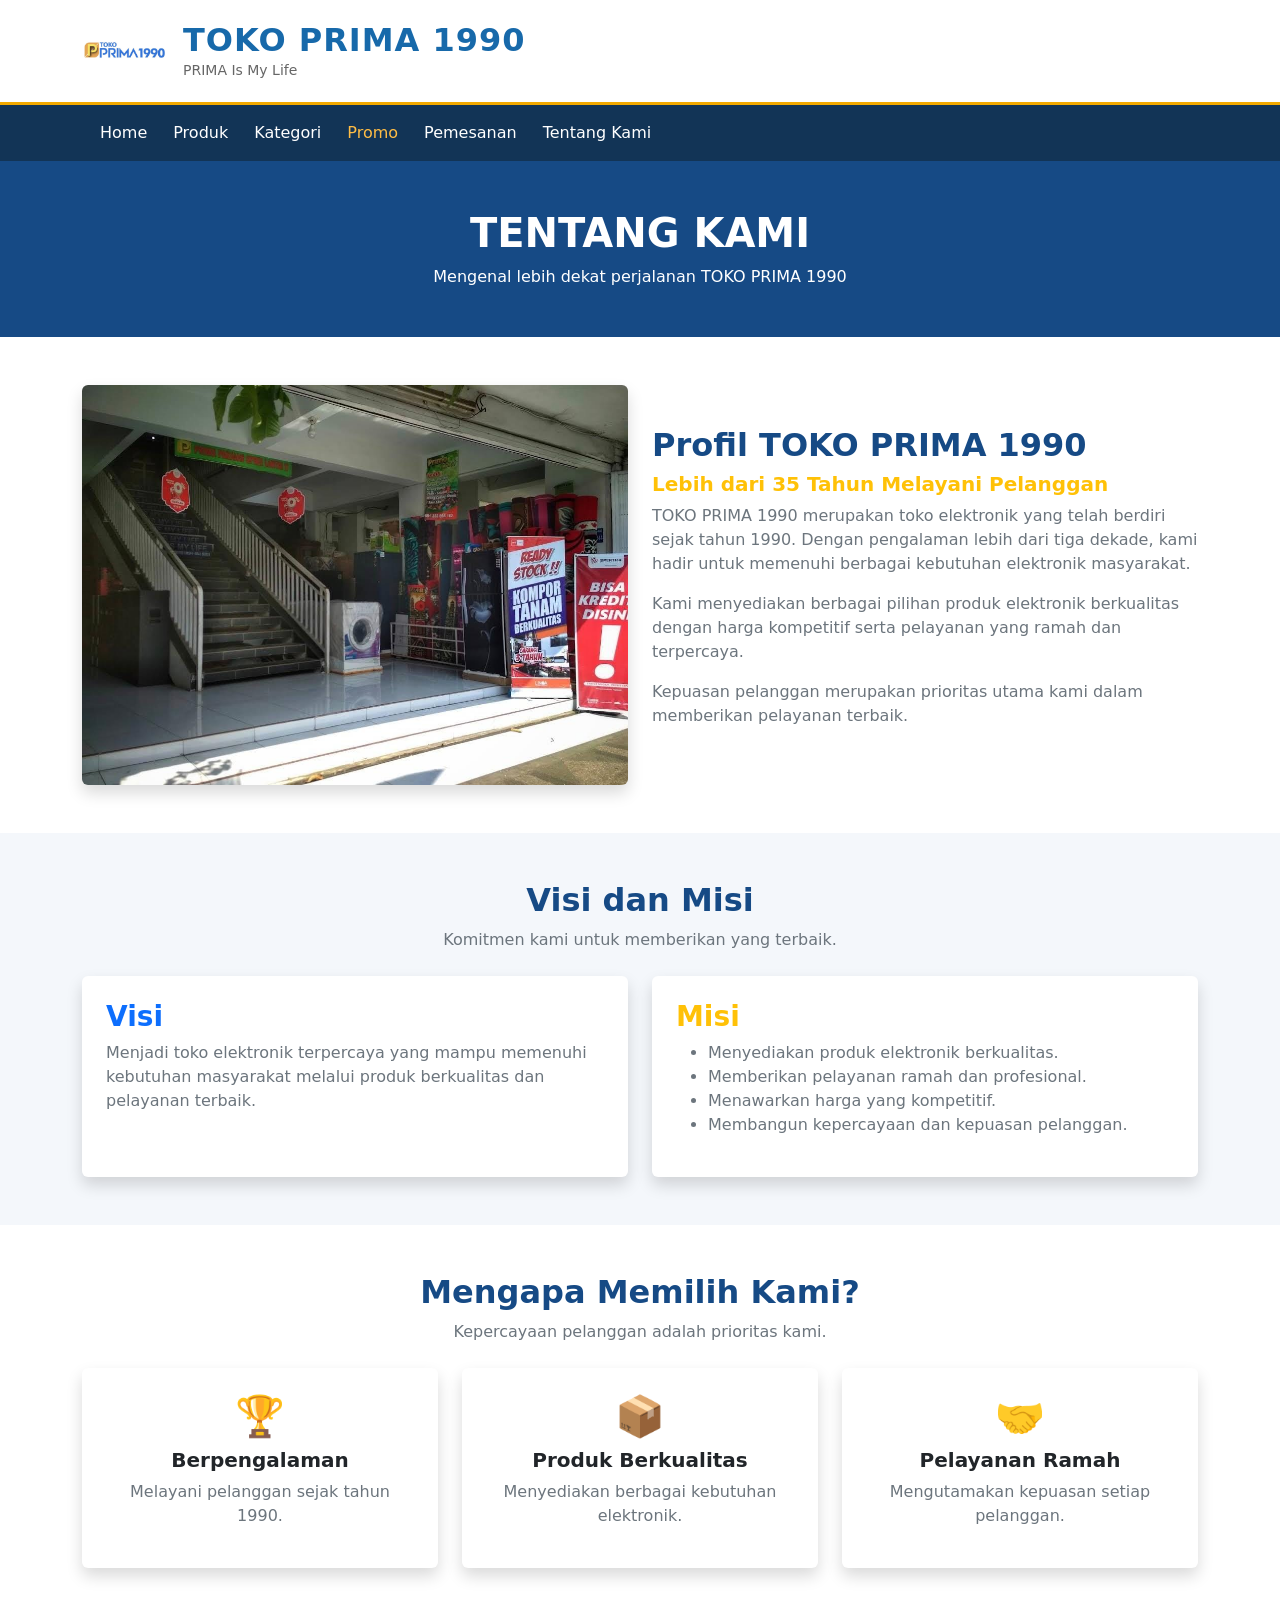
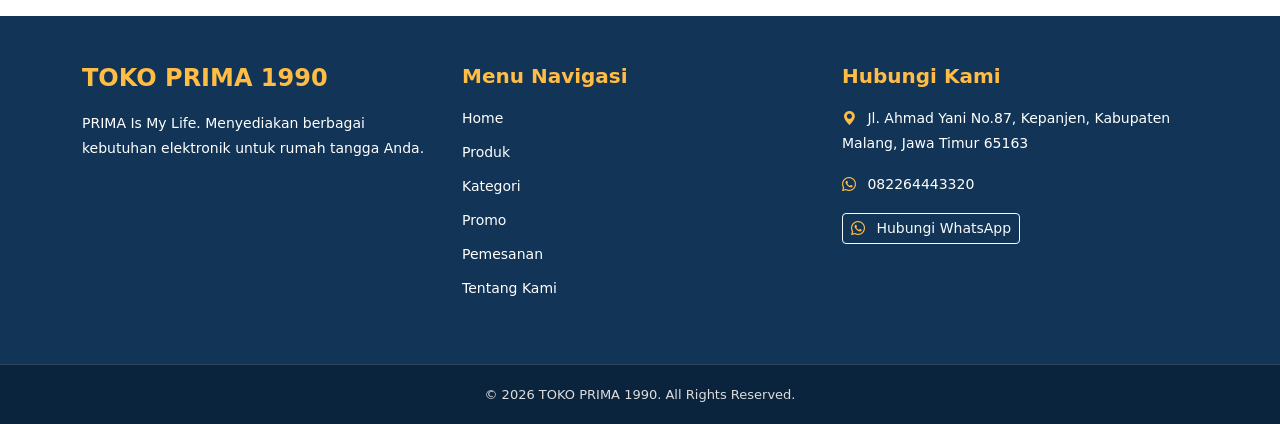
<file: tentang.html>
<!DOCTYPE html>
<html lang="id">
<head>
    <meta charset="UTF-8">
    <meta name="viewport" content="width=device-width, initial-scale=1.0">
    <title>tentang - TOKO PRIMA 1990</title>

    <!-- Bootstrap CSS -->
    <link href="https://cdn.jsdelivr.net/npm/bootstrap@5.3.3/dist/css/bootstrap.min.css" rel="stylesheet">

    <!-- Bootstrap Icons -->
    <link rel="stylesheet" href="https://cdn.jsdelivr.net/npm/bootstrap-icons@1.13.1/font/bootstrap-icons.min.css">


    <!-- CSS Utama -->
    <link rel="stylesheet" href="css/style.css">
    
</head>

<body>

<!-- HEADER -->
<header class="header-toko">
        <div class="container py-3">

            <div class="d-flex align-items-center gap-3">

                <img src="images/logo-prima.jpg"
                     alt="Logo TOKO PRIMA 1990"
                     class="logo-toko">

                <div>
                    <h2 class="nama-toko mb-0">
                        TOKO PRIMA 1990
                    </h2>

                    <p class="mb-0 slogan-toko">
                        PRIMA Is My Life
                    </p>
                </div>

            </div>

        </div>
    </header>

<!-- NAVBAR -->
<nav class="navbar navbar-expand-lg navbar-dark navbar-prima">
    <div class="container">

        <button class="navbar-toggler" type="button"
                data-bs-toggle="collapse"
                data-bs-target="#menuNavbar">
            <span class="navbar-toggler-icon"></span>
        </button>

        <div class="collapse navbar-collapse" id="menuNavbar">
            <ul class="navbar-nav">

                <li class="nav-item">
                    <a class="nav-link" href="index.html">Home</a>
                </li>

                <li class="nav-item">
                    <a class="nav-link" href="produk.html">Produk</a>
                </li>

                <li class="nav-item">
                    <a class="nav-link" href="kategori.html">Kategori</a>
                </li>

                <li class="nav-item">
                    <a class="nav-link active" href="promo.html">Promo</a>
                </li>

                <li class="nav-item">
                    <a class="nav-link" href="pemesanan.html">Pemesanan</a>
                </li>

                <li class="nav-item">
                    <a class="nav-link" href="tentang.html">Tentang Kami</a>
                </li>

            </ul>
        </div>
    </div>
</nav>


    <!-- JUDUL HALAMAN -->
    <section class="text-white text-center py-5"
             style="background-color: #164A85;">

        <div class="container">
            <h1 class="fw-bold">TENTANG KAMI</h1>

            <p class="mb-0">
                Mengenal lebih dekat perjalanan TOKO PRIMA 1990
            </p>
        </div>

    </section>


    <!-- PROFIL TOKO -->
    <section class="container my-5">

        <div class="row align-items-center g-4">

            <div class="col-md-6">

                <img src="images/toko.jpg"
                     class="img-fluid rounded shadow"
                     alt="TOKO PRIMA 1990">

            </div>

            <div class="col-md-6">

                <h2 class="fw-bold" style="color: #164A85;">
                    Profil TOKO PRIMA 1990
                </h2>

                <h5 class="text-warning fw-bold">
                    Lebih dari 35 Tahun Melayani Pelanggan
                </h5>

                <p class="text-secondary text-justify">
                    TOKO PRIMA 1990 merupakan toko elektronik
                    yang telah berdiri sejak tahun 1990.
                    Dengan pengalaman lebih dari tiga dekade,
                    kami hadir untuk memenuhi berbagai kebutuhan
                    elektronik masyarakat.
                </p>

                <p class="text-secondary">
                    Kami menyediakan berbagai pilihan produk
                    elektronik berkualitas dengan harga kompetitif
                    serta pelayanan yang ramah dan terpercaya.
                </p>

                <p class="text-secondary">
                    Kepuasan pelanggan merupakan prioritas utama
                    kami dalam memberikan pelayanan terbaik.
                </p>

            </div>

        </div>

    </section>


    <!-- VISI DAN MISI -->
    <section class="py-5" style="background-color: #f4f7fb;">

        <div class="container">

            <div class="text-center mb-4">

                <h2 class="fw-bold" style="color: #164A85;">
                    Visi dan Misi
                </h2>

                <p class="text-secondary">
                    Komitmen kami untuk memberikan yang terbaik.
                </p>

            </div>

            <div class="row g-4">

                <div class="col-md-6">

                    <div class="card border-0 shadow h-100">
                        <div class="card-body p-4">

                            <h3 class="fw-bold text-primary">
                                Visi
                            </h3>

                            <p class="text-secondary">
                                Menjadi toko elektronik terpercaya
                                yang mampu memenuhi kebutuhan
                                masyarakat melalui produk berkualitas
                                dan pelayanan terbaik.
                            </p>

                        </div>
                    </div>

                </div>

                <div class="col-md-6">

                    <div class="card border-0 shadow h-100">
                        <div class="card-body p-4">

                            <h3 class="fw-bold text-warning">
                                Misi
                            </h3>

                            <ul class="text-secondary">
                                <li>Menyediakan produk elektronik berkualitas.</li>
                                <li>Memberikan pelayanan ramah dan profesional.</li>
                                <li>Menawarkan harga yang kompetitif.</li>
                                <li>Membangun kepercayaan dan kepuasan pelanggan.</li>
                            </ul>

                        </div>
                    </div>

                </div>

            </div>

        </div>

    </section>


    <!-- KEUNGGULAN TOKO -->
    <section class="container my-5">

        <div class="text-center mb-4">

            <h2 class="fw-bold" style="color: #164A85;">
                Mengapa Memilih Kami?
            </h2>

            <p class="text-secondary">
                Kepercayaan pelanggan adalah prioritas kami.
            </p>

        </div>

        <div class="row g-4">

            <div class="col-md-4">

                <div class="card border-0 shadow text-center h-100">
                    <div class="card-body p-4">

                        <h1>🏆</h1>

                        <h5 class="fw-bold">Berpengalaman</h5>

                        <p class="text-secondary">
                            Melayani pelanggan sejak tahun 1990.
                        </p>

                    </div>
                </div>

            </div>

            <div class="col-md-4">

                <div class="card border-0 shadow text-center h-100">
                    <div class="card-body p-4">

                        <h1>📦</h1>

                        <h5 class="fw-bold">Produk Berkualitas</h5>

                        <p class="text-secondary">
                            Menyediakan berbagai kebutuhan elektronik.
                        </p>

                    </div>
                </div>

            </div>

            <div class="col-md-4">

                <div class="card border-0 shadow text-center h-100">
                    <div class="card-body p-4">

                        <h1>🤝</h1>

                        <h5 class="fw-bold">Pelayanan Ramah</h5>

                        <p class="text-secondary">
                            Mengutamakan kepuasan setiap pelanggan.
                        </p>

                    </div>
                </div>

            </div>

        </div>

    </section>


   <!-- FOOTER -->
<footer class="footer-prima">

    <div class="container py-5">

        <div class="row g-4">

            <!-- IDENTITAS TOKO -->
            <div class="col-md-4">

                <h4 class="footer-title">
                    TOKO PRIMA 1990
                </h4>

                <p>
                    PRIMA Is My Life.
                    Menyediakan berbagai kebutuhan
                    elektronik untuk rumah tangga Anda.
                </p>

            </div>


            <!-- MENU NAVIGASI -->
            <div class="col-md-4">

                <h5 class="footer-heading">
                    Menu Navigasi
                </h5>

                <ul class="footer-menu">

                    <li><a href="index.html">Home</a></li>
                    <li><a href="produk.html">Produk</a></li>
                    <li><a href="kategori.html">Kategori</a></li>
                    <li><a href="promo.html">Promo</a></li>
                    <li><a href="pemesanan.html">Pemesanan</a></li>
                    <li><a href="tentang.html">Tentang Kami</a></li>

                </ul>

            </div>


            <!-- KONTAK TOKO -->
            <div class="col-md-4">

                <h5 class="footer-heading">
                    Hubungi Kami
                </h5>

                <p>
                    <i class="bi bi-geo-alt-fill"></i>
                    Jl. Ahmad Yani No.87, Kepanjen,
                    Kabupaten Malang, Jawa Timur 65163
                </p>

                <p>
                    <i class="bi bi-whatsapp"></i>
                    082264443320
                </p>

                <a href="https://wa.me/6282264433320"
                   target="_blank"
                   class="btn btn-outline-light btn-sm">

                    <i class="bi bi-whatsapp"></i>
                    Hubungi WhatsApp

                </a>

            </div>

        </div>

    </div>


    <!-- COPYRIGHT -->
    <div class="footer-bottom">

        <div class="container text-center">

            <p class="mb-0">
                &copy; 2026 TOKO PRIMA 1990.
                All Rights Reserved.
            </p>

        </div>

    </div>

</footer>
<!-- AKHIR FOOTER -->

    <!-- Bootstrap JavaScript -->
    <script src="https://cdn.jsdelivr.net/npm/bootstrap@5.3.3/dist/js/bootstrap.bundle.min.js">
    </script>

    <!-- JavaScript Utama -->
    <script src="js/script.js"></script>

</body>
</html>
</file>
<file: css/style.css>
/* HEADER TOKO */
.header-toko {
    background-color: #ffffff;
    border-bottom: 3px solid #f2a900;
}

.logo-toko {
    width: 85px;
    height: 70px;
    object-fit: contain;
}

.nama-toko {
    color: #1769aa;
    font-weight: 800;
    letter-spacing: 1px;
}

.slogan-toko {
    color: #666666;
    font-size: 14px;
}

/* NAVBAR */
.navbar-prima {
    background-color: #123456;
}

.navbar-prima .nav-link {
    color: #ffffff;
    font-weight: 500;
    margin-left: 10px;
}

.navbar-prima .nav-link:hover,
.navbar-prima .nav-link.active {
    color: #ffbd45;
}

/* CAROUSEL BANNER */
#carouselPrima {
    width: 100%;
    display: block;
    overflow: hidden;
}

#carouselPrima .carousel-inner {
    width: 100%;
}

#carouselPrima .carousel-item {
    width: 100%;
}

#carouselPrima .gambar-banner {
    display: block;
    width: 100%;
    height: 450px;
    object-fit: cover;
    object-position: center;
    filter: brightness(70%);
}

/* TEKS CAROUSEL */
#carouselPrima .carousel-caption {
    bottom: 100px;
}

#carouselPrima .carousel-caption h2 {
    font-size: 36px;
    font-weight: 700;
    text-shadow: 2px 2px 5px #000;
}

#carouselPrima .carousel-caption p {
    font-size: 18px;
    text-shadow: 1px 1px 4px #000;
}

/* RESPONSIVE */
@media (max-width: 768px) {

    #carouselPrima .gambar-banner {
        height: 250px;
    }

    #carouselPrima .carousel-caption {
        bottom: 30px;
    }

    #carouselPrima .carousel-caption h2 {
        font-size: 20px;
    }

    #carouselPrima .carousel-caption p {
        font-size: 12px;
    }

}


/* PRODUK UNGGULAN */
.produk-unggulan {
    background-color: #f5f7fa;
}

.judul-section {
    color: #1769aa;
    font-weight: 800;
    letter-spacing: 1px;
}

.deskripsi-section {
    color: #666666;
}

/* CARD PRODUK */
.card-produk {
    border: none;
    border-radius: 12px;
    overflow: hidden;
    box-shadow: 0 4px 15px rgba(0,0,0,0.08);
    transition: 0.3s;
}

.card-produk:hover {
    transform: translateY(-7px);
    box-shadow: 0 8px 22px rgba(0,0,0,0.15);
}

.gambar-produk {
    width: 100%;
    height: 210px;
    object-fit: contain;
    padding: 15px;
    background-color: #ffffff;
}

.card-produk .card-title {
    color: #123456;
    font-weight: 700;
}

.card-produk .card-text {
    color: #666666;
    font-size: 14px;
    min-height: 65px;
}

/* TOMBOL PESAN */
.btn-prima {
    background-color: #1769aa;
    color: #ffffff;
    border-radius: 6px;
    padding: 9px 18px;
    font-weight: 600;
}

.btn-prima:hover {
    background-color: #123456;
    color: #ffffff;
}


/* FOOTER TOKO PRIMA 1990 */

.footer-prima {
    background-color: #123456;
    color: #ffffff;
    margin-top: 0;
}

.footer-title {
    color: #ffbd45;
    font-weight: 800;
    margin-bottom: 18px;
}

.footer-heading {
    color: #ffbd45;
    font-weight: 700;
    margin-bottom: 18px;
}

.footer-prima p {
    font-size: 14px;
    line-height: 1.8;
}

.footer-menu {
    list-style: none;
    padding: 0;
}

.footer-menu li {
    margin-bottom: 10px;
}

.footer-menu a {
    color: #ffffff;
    text-decoration: none;
    font-size: 14px;
    transition: 0.3s;
}

.footer-menu a:hover {
    color: #ffbd45;
    padding-left: 5px;
}

.footer-prima i {
    color: #ffbd45;
    margin-right: 7px;
}

.footer-bottom {
    background-color: #0b243d;
    padding: 18px 0;
    border-top: 1px solid rgba(255,255,255,0.15);
}

.footer-bottom p {
    font-size: 13px;
    color: #dddddd;
}

/* HALAMAN PRODUK */

.judul-produk {
    background-color: #f5f7fa;
}

.judul-produk h2 {
    color: #1769aa;
    font-weight: 800;
    letter-spacing: 1px;
}

.judul-produk p {
    color: #666666;
    margin-top: 12px;
}

.katalog-produk {
    background-color: #f5f7fa;
}

/* PENYESUAIAN CARD PRODUK */

.katalog-produk .card-produk {
    height: 100%;
}

.katalog-produk .gambar-produk {
    height: 220px;
    object-fit: contain;
    padding: 15px;
    background-color: #ffffff;
}

/* HALAMAN KATEGORI */

.judul-kategori {
    background-color: #f5f7fa;
}

.judul-kategori h2 {
    color: #1769aa;
    font-weight: 800;
    letter-spacing: 1px;
}

.judul-kategori p {
    color: #666666;
    margin-top: 12px;
}

.daftar-kategori {
    background-color: #f5f7fa;
}

/* CARD KATEGORI */

.card-kategori {
    border: none;
    border-radius: 12px;
    padding-top: 25px;
    box-shadow: 0 4px 15px rgba(0,0,0,0.08);
    transition: 0.3s;
}

.card-kategori:hover {
    transform: translateY(-7px);
    box-shadow: 0 8px 22px rgba(0,0,0,0.15);
}

.ikon-kategori {
    width: 85px;
    height: 85px;
    background-color: #e8f2fc;
    color: #1769aa;
    border-radius: 50%;
    display: flex;
    align-items: center;
    justify-content: center;
    margin: 0 auto;
    font-size: 38px;
}

.card-kategori .card-title {
    color: #123456;
    font-weight: 700;
    min-height: 48px;
}

.card-kategori .card-text {
    color: #666666;
    font-size: 14px;
    min-height: 105px;
    line-height: 1.7;
}


/* Tampilan Kartu Promo */
.promo-card {
    display: flex;
    flex-direction: column;
    height: 100%;
    border-radius: 12px;
    overflow: hidden;
    transition: 0.3s;
}

.promo-img {
    width: 100%;
    height: 200px;
    object-fit: contain;
    padding: 10px;
    background-color: #ffffff;
}

.promo-card .card-body {
    display: flex;
    flex-direction: column;
    flex-grow: 1;
}

.promo-card .card-text {
    flex-grow: 1;
}

.promo-card .btn {
    margin-top: auto;
}

/* ===== HALAMAN TENTANG KAMI ===== */

.profil-toko {
    background: #f5f8fc;
    padding: 45px 0;
}

.judul-tentang {
    color: #164a85;
    font-weight: 700;
}

.deskripsi-toko {
    line-height: 1.9;
    color: #555;
    text-align: justify;
}

.gambar-toko {
    width: 100%;
    height: 350px;
    object-fit: cover;
    border-radius: 15px;
    box-shadow: 0 5px 18px rgba(0,0,0,0.15);
}

.kartu-visi-misi {
    padding: 25px;
    border-radius: 15px;
    background: white;
    height: 100%;
    box-shadow: 0 4px 15px rgba(0,0,0,0.08);
    border-top: 4px solid #f39c12;
    transition: 0.3s;
}

.kartu-visi-misi:hover {
    transform: translateY(-5px);
}
</file>
